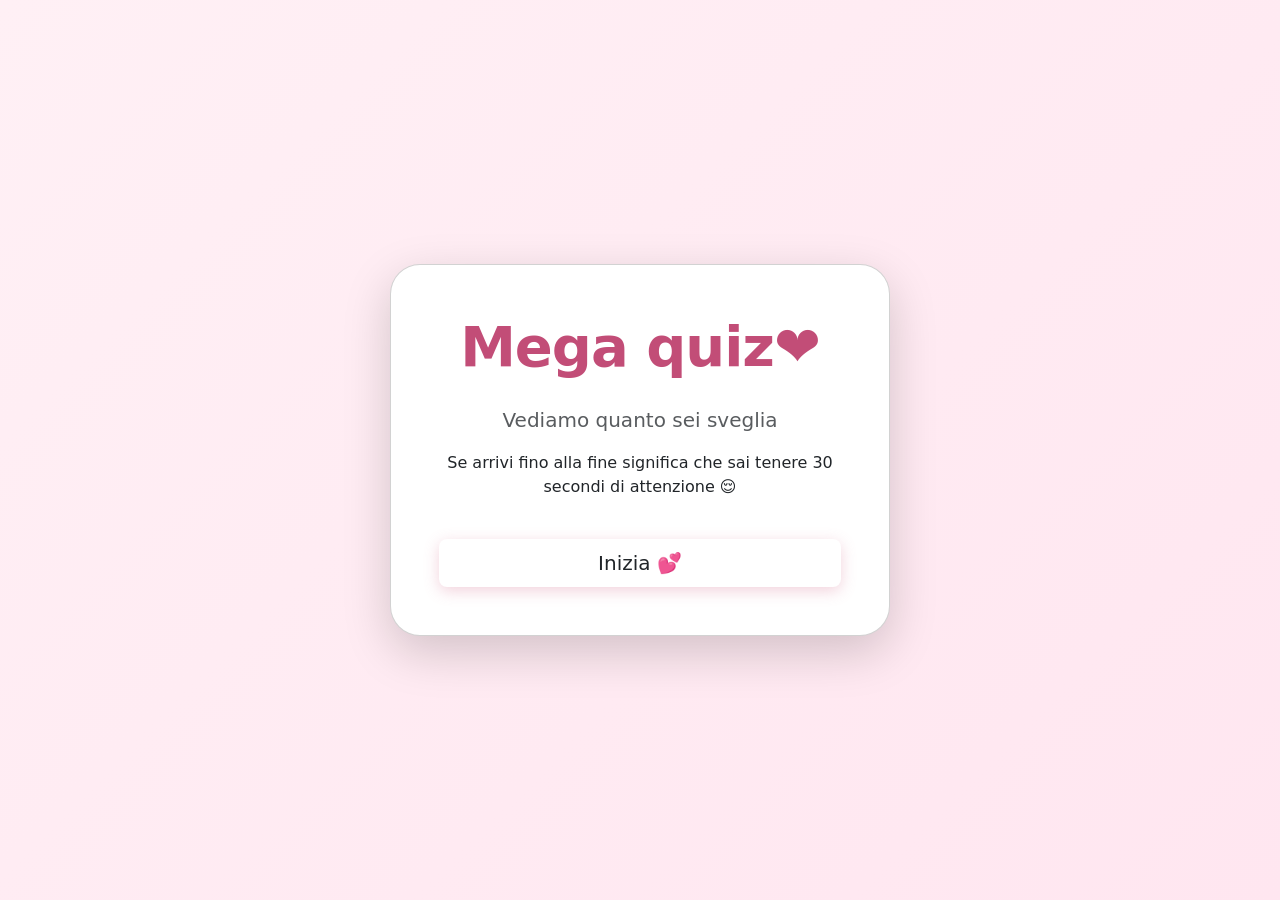
<file: index.html>
<!DOCTYPE html>
<html lang="en">
<head>
    <link rel="stylesheet" href="style.css">
    <link href="https://cdn.jsdelivr.net/npm/bootstrap@5.3.8/dist/css/bootstrap.min.css" rel="stylesheet" integrity="sha384-sRIl4kxILFvY47J16cr9ZwB07vP4J8+LH7qKQnuqkuIAvNWLzeN8tE5YBujZqJLB" crossorigin="anonymous">

    <meta charset="UTF-8">
    <meta name="viewport" content="width=device-width, initial-scale=1.0">
    <title>Quiz</title>
</head>

<body>

<!-- 💖 LANDING PAGE -->
<div class="container d-flex justify-content-center align-items-center vh-100">

    <div class="card shadow-lg text-center p-5 quiz-card">

        <h1 class="display-4 fw-bold text-pink">
           Mega quiz❤️
        </h1>

        <p class="mt-3 fs-5 text-muted">
            Vediamo quanto sei sveglia
        </p>

        <p class="fs-6">
            Se arrivi fino alla fine significa che sai tenere 30 secondi di attenzione 😌
        </p>

        <button id="startBtn" class="btn btn-pink btn-lg mt-4">
            Inizia 💕
        </button>

    </div>

</div>

<!-- JS Bootstrap -->
<script src="https://cdn.jsdelivr.net/npm/@popperjs/core@2.11.8/dist/umd/popper.min.js" integrity="sha384-I7E8VVD/ismYTF4hNIPjVp/Zjvgyol6VFvRkX/vR+Vc4jQkC+hVqc2pM8ODewa9r" crossorigin="anonymous"></script>
<script src="https://cdn.jsdelivr.net/npm/bootstrap@5.3.8/dist/js/bootstrap.min.js" integrity="sha384-G/EV+4j2dNv+tEPo3++6LCgdCROaejBqfUeNjuKAiuXbjrxilcCdDz6ZAVfHWe1Y" crossorigin="anonymous"></script>

<script src="script.js"></script>

</body>
</html>
</file>
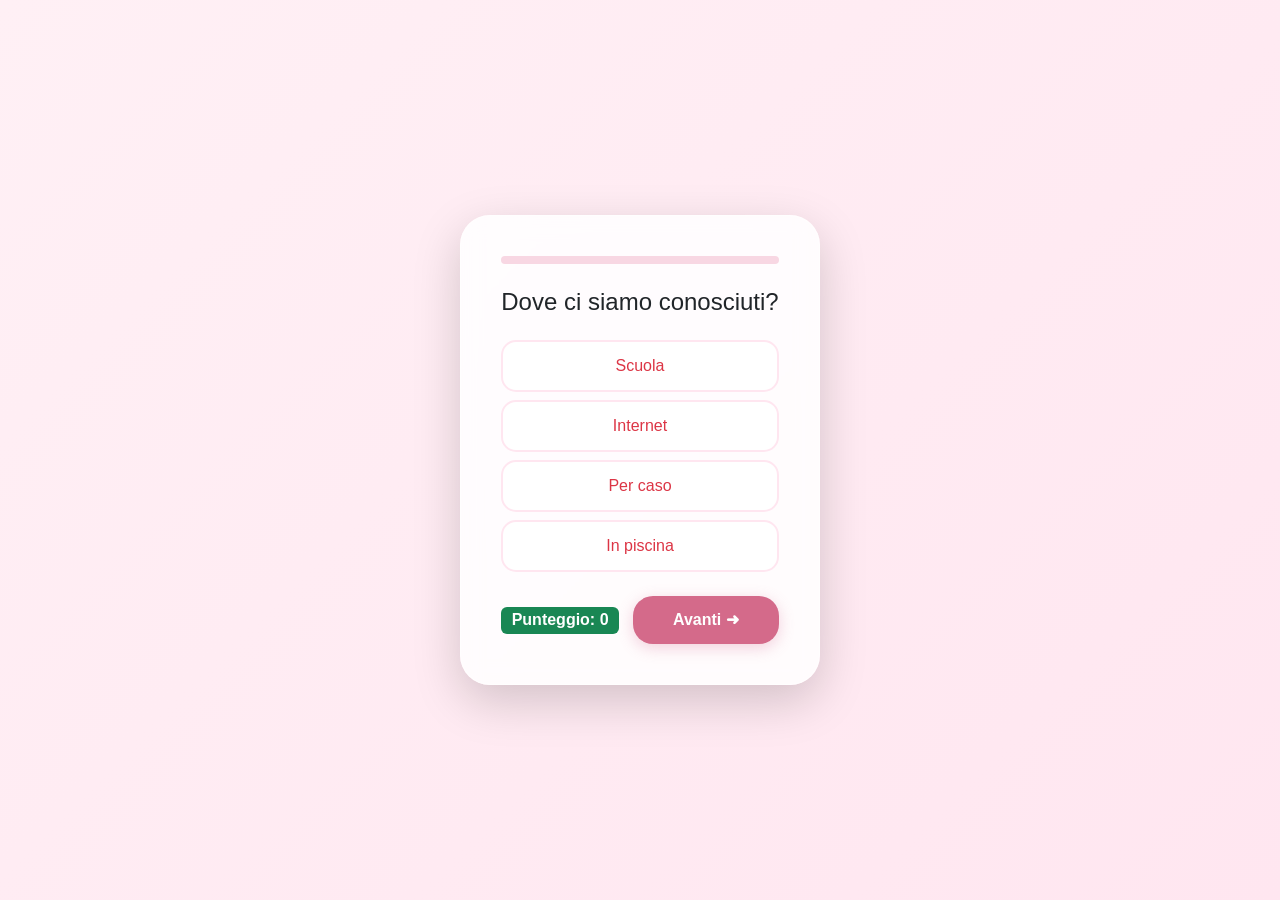
<file: quiz.html>
<!DOCTYPE html>
<html lang="it">
<head>
    <meta charset="UTF-8">
    <meta name="viewport" content="width=device-width, initial-scale=1.0">
    <title>Il nostro quiz ❤️</title>

    <!-- Bootstrap -->
    <link href="https://cdn.jsdelivr.net/npm/bootstrap@5.3.8/dist/css/bootstrap.min.css" rel="stylesheet">

    <!-- CSS tuo -->
    <link rel="stylesheet" href="style.css">
</head>

<body>

<div class="container d-flex justify-content-center align-items-center vh-100">

    <div class="card shadow-lg p-4 quiz-card">

        <!-- PROGRESS -->
        <div class="progress mb-4">
            <div id="progressBar" class="progress-bar bg-pink" style="width: 0%"></div>
        </div>

        <!-- DOMANDA -->
        <h4 id="question" class="text-center mb-4">
            Domanda
        </h4>

        <!-- RISPOSTE -->
        <div id="answers" class="d-grid gap-2"></div>

        <!-- PUNTEGGIO -->
        <div class="d-flex justify-content-between align-items-center mt-4">

            <span id="score" class="badge bg-success fs-6">
                Punteggio: 0
            </span>

            <button id="nextBtn" class="btn btn-pink">
                Avanti ➜
            </button>

        </div>

    </div>

</div>

<script src="script.js"></script>

</body>
</html>
</file>
<file: style.css>
/* 1. Sfondo con gradiente fluido */
body {
    background: linear-gradient(135deg, #fff0f5 0%, #ffe6f0 100%);
    font-family: 'Segoe UI', Tahoma, Geneva, Verdana, sans-serif;
    min-height: 100vh;
    margin: 0;
}

/* 2. Card: aggiungiamo un effetto vetro (glassmorphism) */
.quiz-card {
    max-width: 500px;
    padding: 40px !important;
    border-radius: 30px !important;
    background: rgba(255, 255, 255, 0.85);
    backdrop-filter: blur(10px);
    border: 1px solid rgba(255, 255, 255, 0.5);
    box-shadow: 0 15px 35px rgba(212, 106, 138, 0.15);
    animation: fadeIn 0.8s ease-out;
}

/* 3. Titolo con un tocco più elegante */
.text-pink {
    color: #c24d77;
    letter-spacing: -1px;
}

/* 4. Bottoni delle risposte: design moderno */
#answers button {
    border: 2px solid #ffe6f0;
    border-radius: 15px;
    padding: 12px;
    font-weight: 500;
    transition: all 0.3s cubic-bezier(0.4, 0, 0.2, 1);
    background: white;
}

#answers button:hover {
    background-color: #fff0f5 !important;
    border-color: #d46a8a !important;
    color: #d46a8a !important;
    transform: translateY(-2px);
}

/* 5. Bottone "Inizia" e "Avanti" */
.btn-pink {
    background-color: #d46a8a;
    border: none;
    border-radius: 20px;
    padding: 12px 40px;
    font-weight: bold;
    color: white;
    box-shadow: 0 4px 15px rgba(212, 106, 138, 0.3);
}

.btn-pink:hover {
    background-color: #c24d77;
    box-shadow: 0 6px 20px rgba(212, 106, 138, 0.4);
    transform: scale(1.02);
}

/* 6. Barra di progresso estetica */
.progress {
    height: 8px !important;
    border-radius: 4px;
    background-color: #f8d7e3 !important;
}

.bg-pink {
    background-color: #d46a8a !important;
    border-radius: 4px;
}

/* 7. Animazioni fluide */
@keyframes fadeIn {
    from { opacity: 0; transform: scale(0.95); }
    to { opacity: 1; transform: scale(1); }
}
</file>
